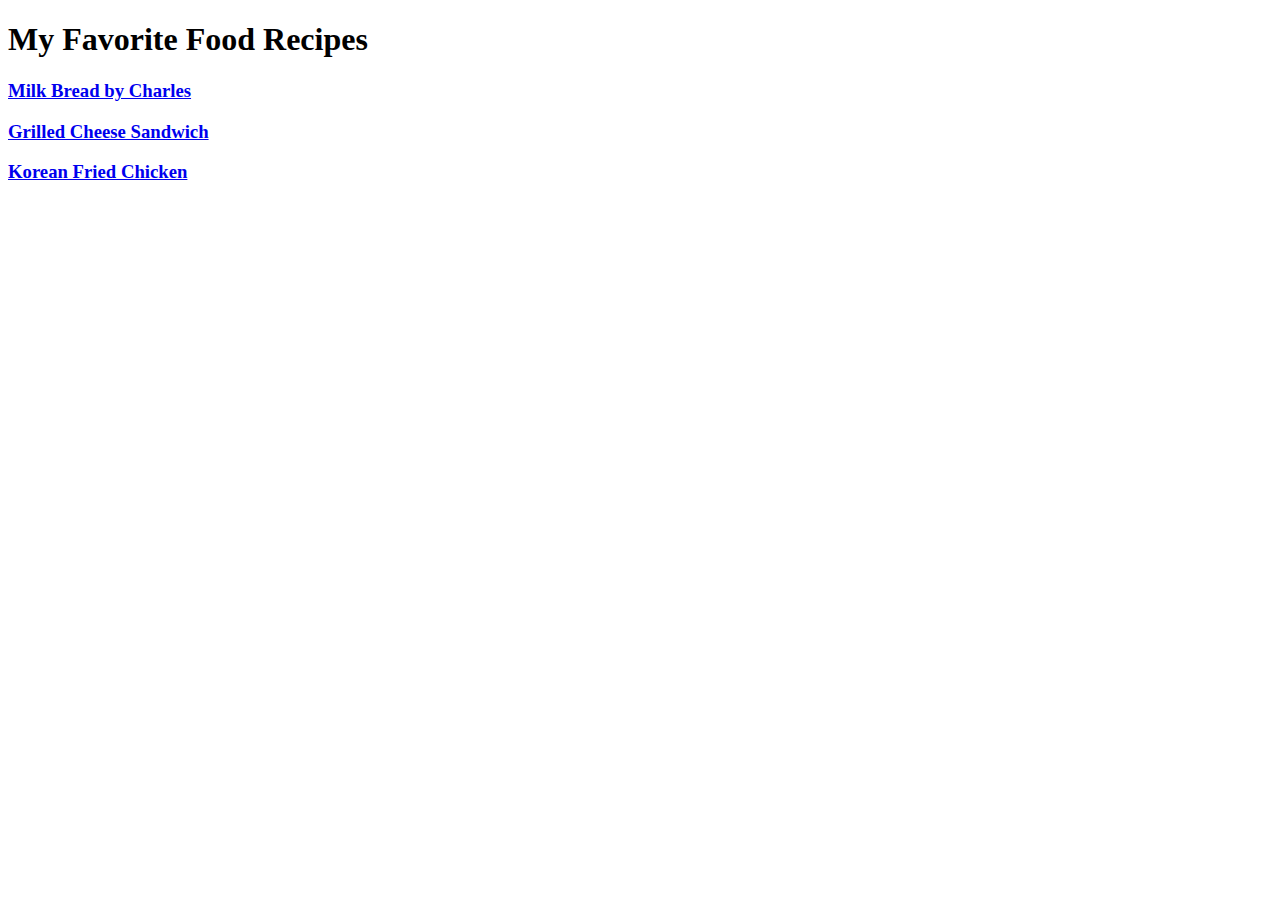
<file: index.html>
<!DOCTYPE html>
<html lang="en">

    <head>
        <meta charset="UTF-8">
        <title>First Page</title>
    </head>
        
    <body>
        <h1>My Favorite Food Recipes</h1>

        <h3><a href="recipes/bread.html">
            Milk Bread by Charles
        </a></h3>
        
        <h3><a href="recipes/cheese-sandwich.html">
            Grilled Cheese Sandwich
        </a></h3>

        <h3><a href="recipes/korean-fried-chicken.html">
            Korean Fried Chicken
        </a></h3>

        </ul>
    </body>

</html>
</file>
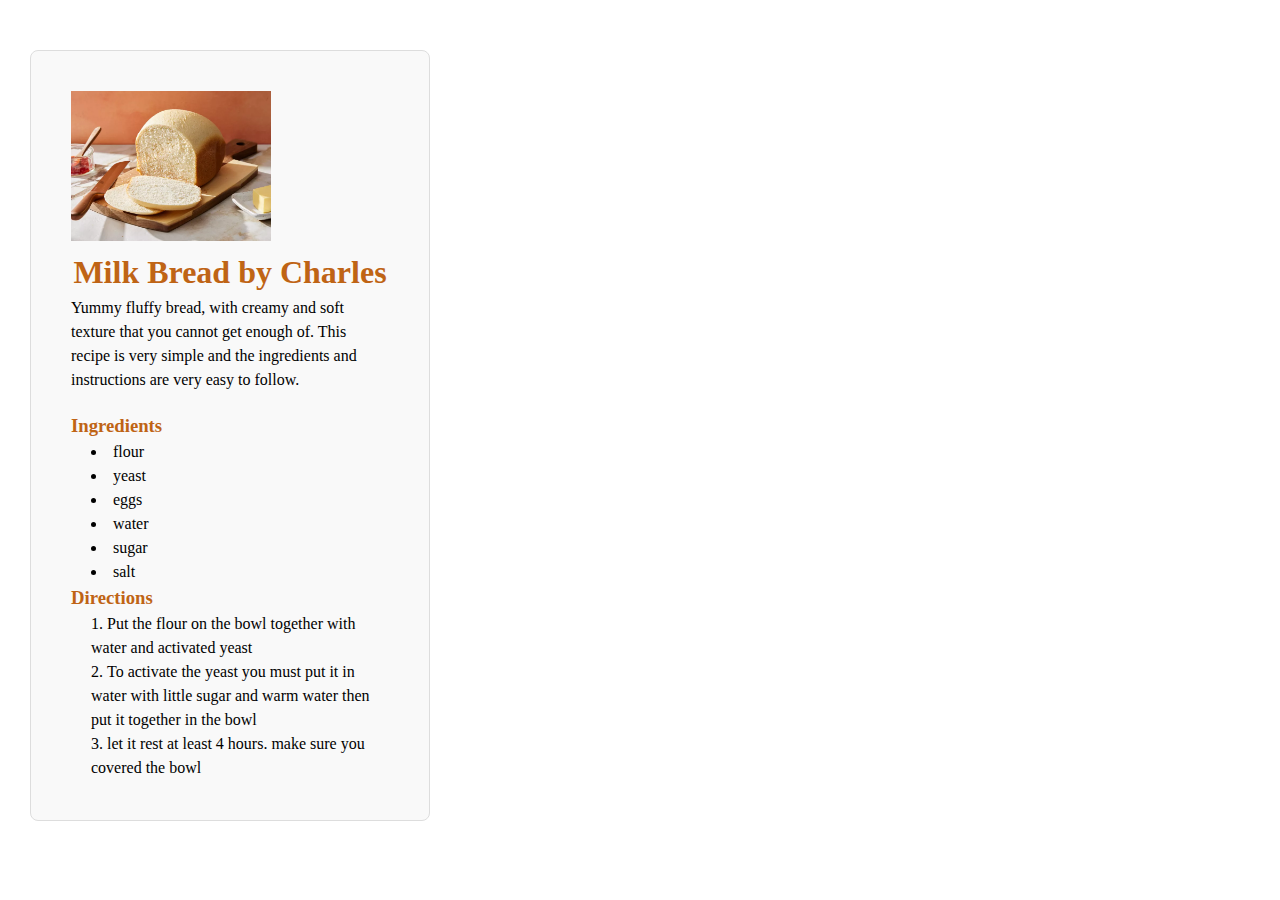
<file: recipes/bread.html>
<!DOCTYPE html>
<html lang="en">

    <head>
        <meta charset="UTF-8">
        <meta http-equiv="X-UA-Compatible" content="IE=edge">
        <meta name="viewport" content="width=device-width, initial-scale=1.0">
        <title>The Recipes</title>
        <link rel="stylesheet" href="bread.css">
    </head>
    
    <body>
        <div class="text-box">
            <div class="box-content">
                <img src="../images/bread.jpg"
                alt="White fluffy bread for bread recipe"/>
                

                <h1 id="recipe text">Milk Bread by Charles</h1>
            
                <p>
                    Yummy fluffy bread, with creamy and soft texture that you
                    cannot get enough of. This recipe is very simple and
                    the ingredients and instructions are very easy to follow.
                </p>
                
                <h3>Ingredients</h3>
                    <ul class="list">
                        <li>flour</li>
                        <li>yeast</li>
                        <li>eggs</li>
                        <li>water</li>
                        <li>sugar</li>
                        <li>salt</li>
                    </ul>
                <h3>Directions</h3>
                    <ol class="list">
                        <li>Put the flour on the bowl together with water
                            and activated yeast
                        </li>
                        <li>To activate the yeast you must put it in water with little
                            sugar and warm water then put it together in the bowl
                        </li>
                        <li>let it rest at least 4 hours. make sure you covered the bowl</li>
                    </ol>
                </div>
            </div>
    </body>

</html>
</file>
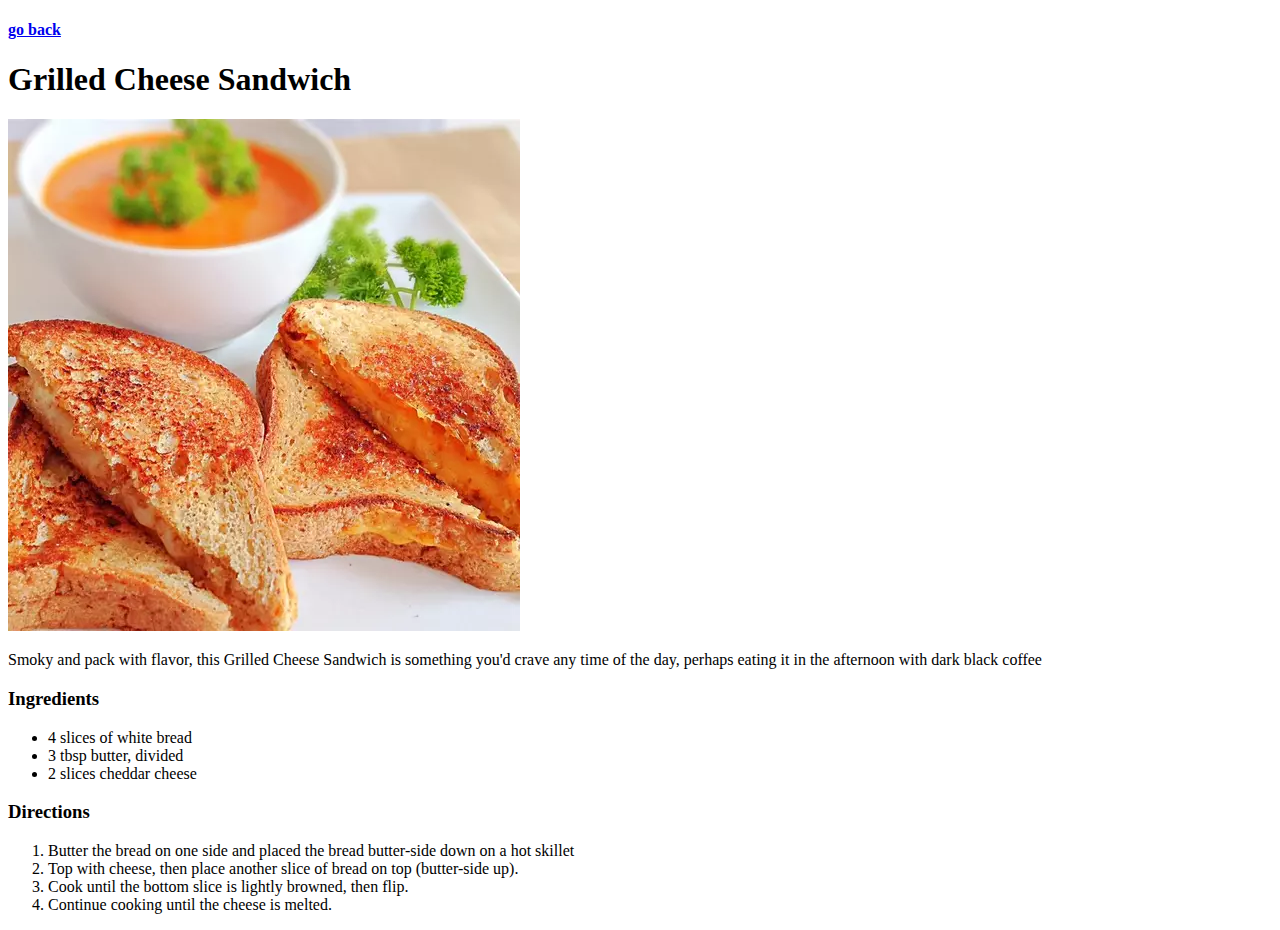
<file: recipes/cheese-sandwich.html>
<!DOCTYPE html>
<html lang="en">

<head>
    <meta charset="UTF-8">
    <title>Grilled Cheese Sandwich</title>
</head>
    <h4><a href="../index.html">go back</a></h4>
    <h1>Grilled Cheese Sandwich</h1>
    <img 
    src="../images/cheese-sandwich.webp"
    alt="Picture of grilled cheese sandwich"
    />
    <p>Smoky and pack with flavor, this Grilled
        Cheese Sandwich is something you'd crave
        any time of the day, perhaps eating it
        in the afternoon with dark black coffee
    </p>

    <h3>Ingredients</h3>
        <ul>
            <li>4 slices of white bread</li>
            <li>3 tbsp butter, divided</li>
            <li>2 slices cheddar cheese</li>
        </ul>

    <h3>Directions</h3>
        <ol>
            <li>Butter the bread on one side and placed
                the bread butter-side down on a hot skillet</li>
            <li>Top with cheese, then place another slice of 
                bread on top (butter-side up).</li>
            <li>Cook until the bottom slice is lightly browned, then flip.</li>
            <li>Continue cooking until the cheese is melted.</li>
        </ol>


<body>

</body>
</html>
</file>
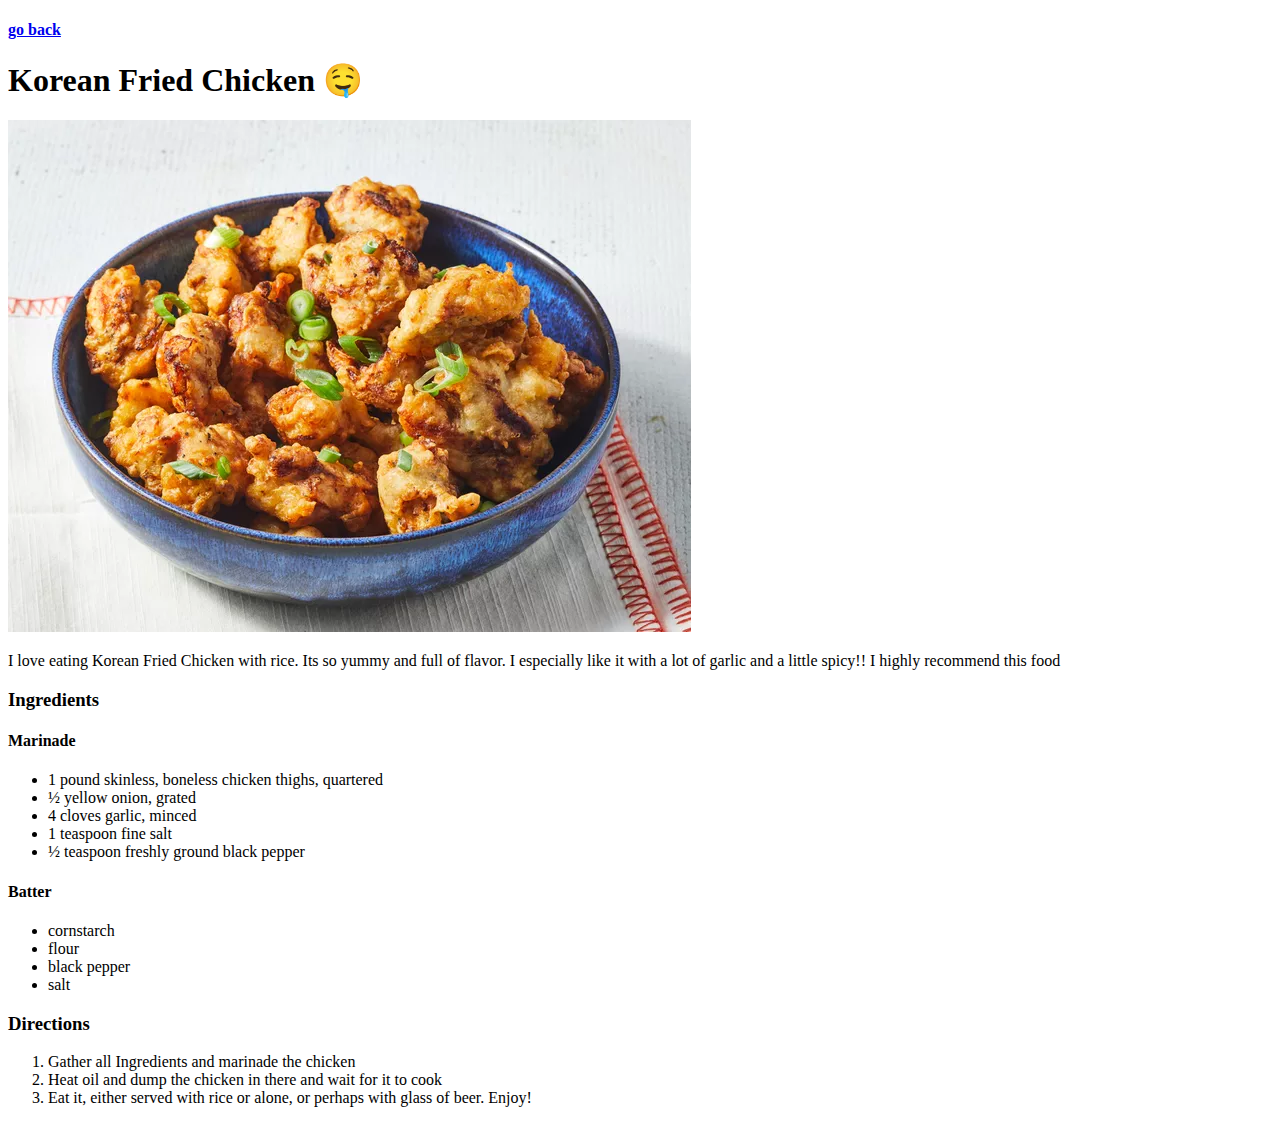
<file: recipes/korean-fried-chicken.html>
<!DOCTYPE html>
<html lang="EN">
    <head>
        <meta charset="UTF-8">
        <title>Korean Fried Chicken</title>
    </head>
    <body>
        <h4><a href="../index.html">go back</a></h4>
        <h1>Korean Fried Chicken 🤤</h1>
        <img 
        src="../images/korean-fried-chicken.webp"
        alt="picture of yummy korean fried chicken"
        />
        <p>I love eating Korean Fried Chicken with rice. Its so yummy
            and full of flavor. I especially like it with a lot of
            garlic and a little spicy!! I highly recommend this food
        </p>

        <h3>Ingredients</h3>
            <h4>Marinade</h4>
            <ul>
                <li>1 pound skinless, boneless chicken thighs, quartered</li>
                <li>½ yellow onion, grated</li>
                <li>4 cloves garlic, minced</li>
                <li>1 teaspoon fine salt</li>
                <li>½ teaspoon freshly ground black pepper</li>
            </ul>

            <h4>Batter</h4>
            <ul>
                <li>cornstarch</li>
                <li>flour</li>
                <li>black pepper</li>
                <li>salt</li>
            </ul>

        <h3>Directions</h3>
        <ol>
            <li>Gather all Ingredients and marinade the chicken</li>
            <li>Heat oil and dump the chicken in there and wait for it to cook</li>
            <li>Eat it, either served with rice or alone, or perhaps with glass of beer. Enjoy!</li>
        
        </ol>
    </body>
</html>
</file>
<file: recipes/bread.css>
/* giving all the elements a border box */

* {
    *::before,
    *::after {
        box-sizing: border-box;
    }
}

* {
    margin: 0;
    padding: 0;
    line-height: 1.5;
}
/* box for body */
.text-box {
      max-width: 800px; /* Adjust width as needed */
      margin: 20px auto; /* Center the box horizontally and add vertical spacing */
      padding: 20px; /* Padding inside the box */
      background-color: #f9f9f9; /* Light gray background for the box */
      border: 1px solid #ddd; /* Light border around the box */
      border-radius: 8px; /* Rounded corners (optional) */
      text-align: center;
}

.box-content {
    text-align: left;
    padding: 20px;
}

p {
    margin-bottom: 20px;
}

body {
    width: 400px;
    margin: 20px;
    padding: 10px;

}

h1 {
    text-align: center;
}

h1,h3 {
    color: rgb(191, 100, 21);
}
img {
    width: 200px;
    align-content: center;
}

.list {
    list-style-position: inside;
    padding-left: 20px;
}
</file>
